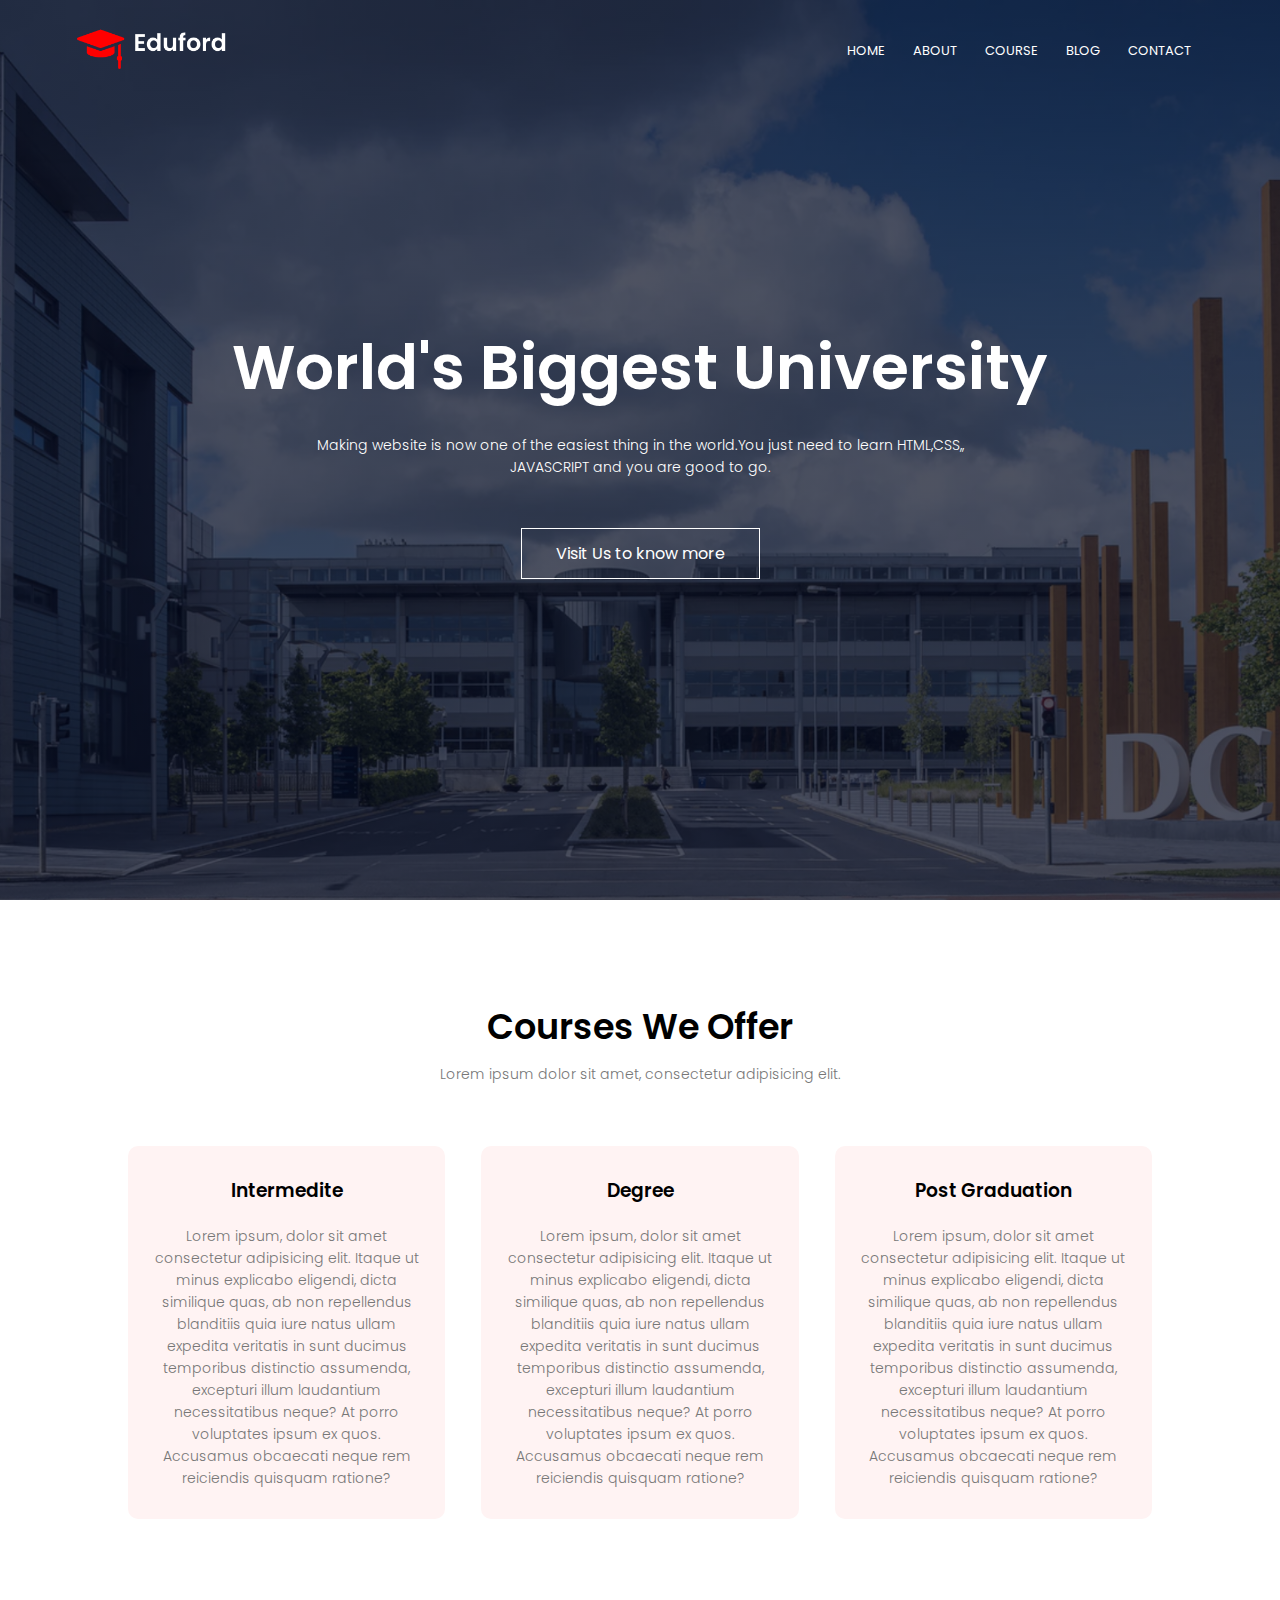
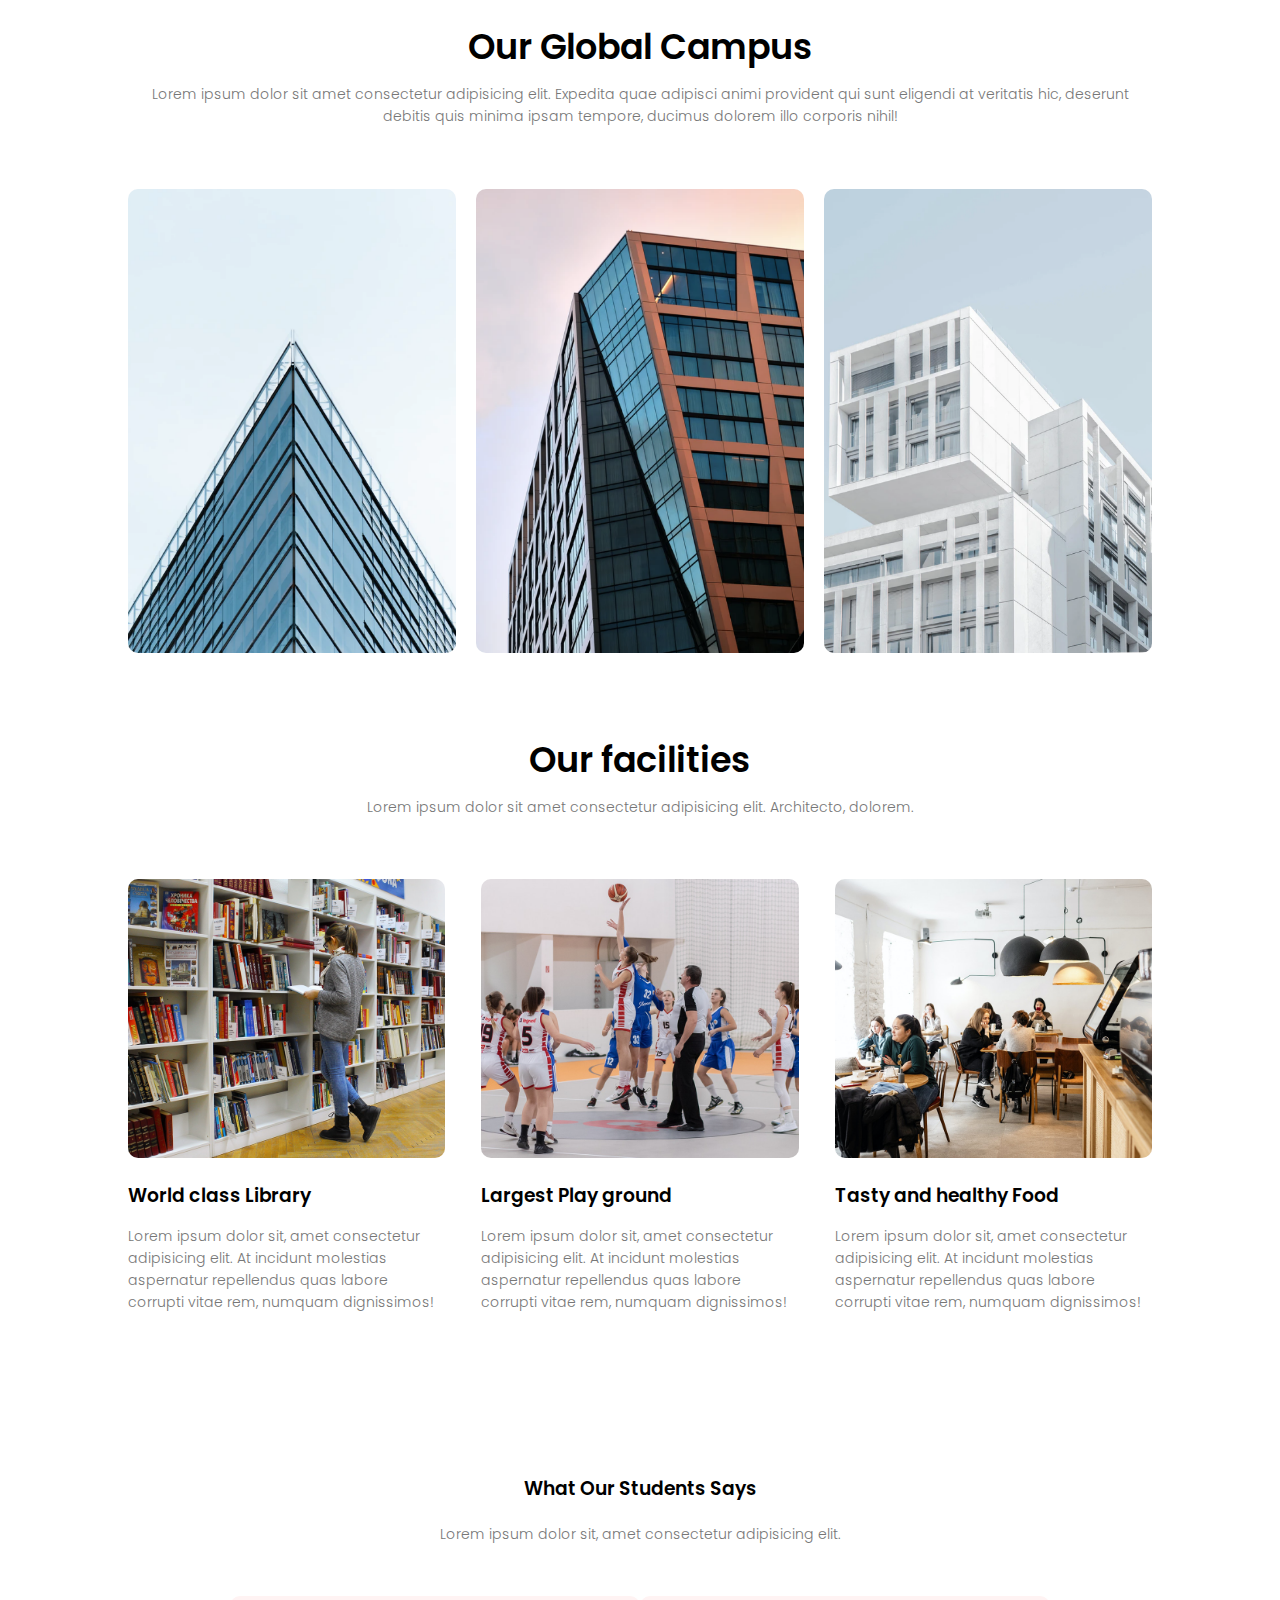
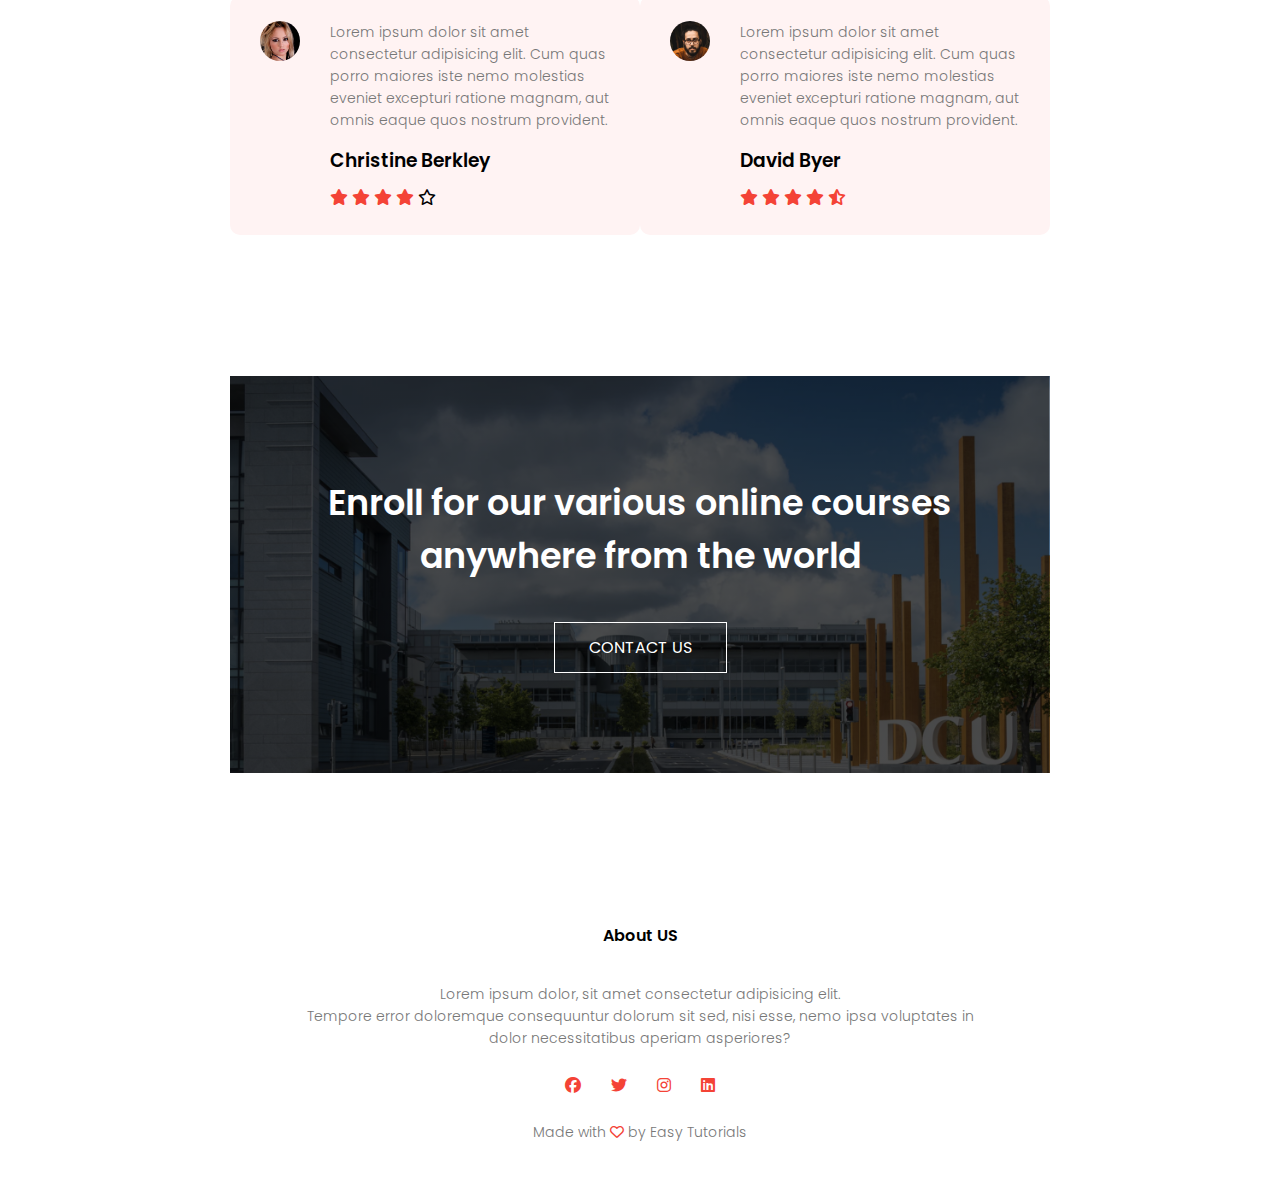
<file: Portfolio/Educational Institute Websit/style.html>
<!DOCTYPE html>
<html lang="en">

<head>
    <meta charset="UTF-8">
    <meta name="viewport" content="width=device-width, initial-scale=1.0">
    <title>University website design-Easy</title>
    <!-- custome style sheet -->
    <link rel="stylesheet" href="./style.css">

    <!-- Font Awesome icons used for menu (hamburger) and close (X) buttons -->
    <!-- Menu icon (visible on small screens) -->
    <link rel="stylesheet" href="https://cdnjs.cloudflare.com/ajax/libs/font-awesome/6.4.0/css/all.min.css">
</head>

<body>
    <section class="header">
        <nav>
            <a href=".html"><img src="./images/logo.png"></a>
            <div class="nav-links" id="navLinks">
                <i class="fa fa-times" onclick="hideMenu()"></i>
                <ul>
                    <li><a href="#">Home</a></li>
                    <li><a href="#">About</a></li>
                    <li><a href="#">Course</a></li>
                    <li><a href="#">Blog</a></li>
                    <li><a href="#">Contact</a></li>
                </ul>
            </div>
            <i class="fa fa-bars" onclick="showMenu()"></i>
        </nav>

        <div class="text-box">
            <h1>World's Biggest University</h1>
            <p>Making website is now one of the easiest thing in the world.You just need to learn
                HTML,CSS,,<br>JAVASCRIPT and you are good to go.</p>
            <a href="" class="btn">Visit Us to know more</a>
        </div>
    </section>


    <!-- courses -->
    <section class="course">
        <h1>Courses We Offer</h1>
        <p>Lorem ipsum dolor sit amet, consectetur adipisicing elit.</p>
        <div class="row">
            <div class="course-col">
                <h3>Intermedite</h3>
                <p>Lorem ipsum, dolor sit amet consectetur adipisicing elit. Itaque ut minus explicabo eligendi, dicta
                    similique quas, ab non repellendus blanditiis quia iure natus ullam expedita veritatis in sunt
                    ducimus temporibus distinctio assumenda, excepturi illum laudantium necessitatibus neque? At porro
                    voluptates ipsum ex quos. Accusamus obcaecati neque rem reiciendis quisquam ratione?</p>
            </div>

            <div class="course-col">
                <h3>Degree</h3>
                <p>Lorem ipsum, dolor sit amet consectetur adipisicing elit. Itaque ut minus explicabo eligendi, dicta
                    similique quas, ab non repellendus blanditiis quia iure natus ullam expedita veritatis in sunt
                    ducimus temporibus distinctio assumenda, excepturi illum laudantium necessitatibus neque? At porro
                    voluptates ipsum ex quos. Accusamus obcaecati neque rem reiciendis quisquam ratione?</p>
            </div>

            <div class="course-col">
                <h3>Post Graduation</h3>
                <p>Lorem ipsum, dolor sit amet consectetur adipisicing elit. Itaque ut minus explicabo eligendi, dicta
                    similique quas, ab non repellendus blanditiis quia iure natus ullam expedita veritatis in sunt
                    ducimus temporibus distinctio assumenda, excepturi illum laudantium necessitatibus neque? At porro
                    voluptates ipsum ex quos. Accusamus obcaecati neque rem reiciendis quisquam ratione?</p>
            </div>
        </div>
    </section>

    <!-- campus -->
    <section class="campus">
        <h1>Our Global Campus</h1>
        <p>Lorem ipsum dolor sit amet consectetur adipisicing elit. Expedita quae adipisci animi provident qui sunt
            eligendi at veritatis hic, deserunt debitis quis minima ipsam tempore, ducimus dolorem illo corporis nihil!
        </p>
        <div class="row">
            <div class="campus-col">
                <img src="./images/london.png">
                <div class="layer">
                    <h3>LONDON</h3>
                </div>
            </div>

            <div class="campus-col">
                <img src="./images/newyork.png">
                <div class="layer">
                    <h3>NEWYORK</h3>
                </div>
            </div>

            <div class="campus-col">
                <img src="./images/washington.png">
                <div class="layer">
                    <h3>WASHINGTON</h3>
                </div>
            </div>


        </div>
    </section>

    <!-- Facitlities -->

    <section class="facilities">
        <h1>Our facilities</h1>
        <p>Lorem ipsum dolor sit amet consectetur adipisicing elit. Architecto, dolorem.</p>

        <div class="row">
            <div class="facilities-col">
                <img src="././images/library.png" alt="">
                <h3>World class Library</h3>
                <p>Lorem ipsum dolor sit, amet consectetur adipisicing elit. At incidunt molestias aspernatur
                    repellendus quas labore corrupti vitae rem, numquam dignissimos!</p>
            </div>

            <div class="facilities-col">
                <img src="././images/basketball.png" alt="">
                <h3>Largest Play ground</h3>
                <p>Lorem ipsum dolor sit, amet consectetur adipisicing elit. At incidunt molestias aspernatur
                    repellendus quas labore corrupti vitae rem, numquam dignissimos!</p>
            </div>

            <div class="facilities-col">
                <img src="./images/cafeteria.png" alt="">
                <h3>Tasty and healthy Food</h3>
                <p>Lorem ipsum dolor sit, amet consectetur adipisicing elit. At incidunt molestias aspernatur
                    repellendus quas labore corrupti vitae rem, numquam dignissimos!</p>
            </div>
        </div>

        <!-- testimonials -->

        <section class="testimonials">
            <h3>What Our Students Says</h3>
            <p>Lorem ipsum dolor sit, amet consectetur adipisicing elit.</p>

            <div class="row">

                <div class="testimonials-col">
                    <img src="./images/user1.jpg" alt="">
                    <div>
                        <p>
                            Lorem ipsum dolor sit amet consectetur adipisicing elit. Cum quas porro maiores iste nemo molestias eveniet excepturi ratione magnam, aut omnis eaque quos nostrum provident.
                        </p>
                        <h3>Christine Berkley</h3>
                        <i class="fa fa-star"></i>
                        <i class="fa fa-star"></i>
                        <i class="fa fa-star"></i>
                        <i class="fa fa-star"></i>
                        <i class="fa-regular fa-star"></i>
                    </div>
                </div>

                <div class="testimonials-col">
                    <img src="./images/user2.jpg" alt="">
                    <div>
                        <p>
                            Lorem ipsum dolor sit amet consectetur adipisicing elit. Cum quas porro maiores iste nemo molestias eveniet excepturi ratione magnam, aut omnis eaque quos nostrum provident.
                        </p>
                        <h3>David Byer</h3>
                        <i class="fa fa-star"></i>
                        <i class="fa fa-star"></i>
                        <i class="fa fa-star"></i>
                        <i class="fa fa-star"></i>
                        <i class="fa  fa-star-half-stroke"></i>
                    </div>
                </div>

            </div>
        </section>

        <!-- Call to action -->
         <section class="cta">
            <h1>Enroll for our various online courses <br> anywhere from the world</h1>
            <a href="" class="btn">CONTACT US</a>
         </section>

         <!-- Footer -->
          <section class="footer">
            <h4>About US</h4>
            <p>Lorem ipsum dolor, sit amet consectetur adipisicing elit. <br>Tempore error doloremque consequuntur dolorum sit sed, nisi esse, nemo ipsa voluptates in<br> dolor necessitatibus aperiam asperiores?</p>
            
            <div class="icons">
                <i class="fab fa-facebook"></i>
                <i class="fab fa-twitter"></i>
                <i class="fab fa-instagram"></i>
                <i class="fab fa-linkedin"></i>
            </div>

            <p>
                Made with <i class="far fa-heart"></i> by  Easy Tutorials
            </p>

          </section>

    </section>














    <!-- javascript for toggle menu -->
    <script>
        var navLinks = document.getElementById("navLinks");
        function showMenu() {
            navLinks.style.right = "0";
        }
        function hideMenu() {
            navLinks.style.right = "-200px";
        }
    </script>

</body>

</html>
</file>
<file: Portfolio/Educational Institute Websit/style.css>
@import url('https://fonts.googleapis.com/css2?family=Poppins:ital,wght@0,100;0,200;0,300;0,400;0,500;0,600;0,700;0,800;0,900;1,100;1,200;1,300;1,400;1,500;1,600;1,700;1,800;1,900&display=swap');

* {
    margin: 0;
    padding: 0;
    font-family: "poppins";
}

.header {
    background-image: linear-gradient(rgba(4, 9, 30, 0.7), rgba(4, 9, 30, 0.7)), url(./images/banner.png);
    background-size: cover;
    min-height: 100vh;
    width: 100%;
    background-position: center;
    position: relative;
}

nav {
    display: flex;
    padding: 2% 6%;
    justify-content: space-between;
    align-items: center;
}

nav img {
    width: 150px;
}

.nav-links {
    flex: 1;
    text-align: right;
}

.nav-links ul li {
    list-style-type: none;
    display: inline-block;
    padding: 8px 12px;
    position: relative;

}

.nav-links ul li a {
    text-decoration: none;
    color: white;
    text-transform: uppercase;
    font-size: 13px;
}

.nav-links ul li::after {
    content: "";
    width: 0%;
    height: 2px;
    background-color: #f44336;
    display: block;
    margin: auto;
    transition: 0.5s;
}

.nav-links ul li:hover::after {
    width: 100%;

}

.text-box {
    color: white;
    width: 90%;
    position: absolute;
    top: 50%;
    left: 50%;
    transform: translate(-50%, -50%);
    text-align: center;
}

.text-box h1 {
    font-size: 62px;

}

.text-box p {
    margin: 10px 0 40px;
    font-size: 14px;
    color: white;

}

.btn {
    background-color: transparent;
    display: inline-block;
    color: white;
    text-decoration: none;
    padding: 12px 34px;
    cursor: pointer;
    position: relative;
    border: solid white 1px;
    transition: 1s ease;

}

.btn:hover {
    background-color: #f44336;
    border: 1px solid #f44336;

}

nav .fa {
    display: none;
}

@media(max-width:700px) {
    .text-box h1 {
        font-size: 20px;
    }

    .nav-links ul li {
        display: block;
    }

    .nav-links {
        position: absolute;
        background: #f44336;
        height: 100vh;
        width: 200px;
        top: 0;
        right: -200px;
        text-align: left;
        z-index: 2;
        transition: 1s;
    }

    nav .fa {
        display: block;
        color: #fff;
        font-size: 22px;
        cursor: pointer;
        margin: 10px;
    }

    nav-links ul {
        padding: 30px;
    }


}

/* course */

.course {
    width: 80%;
    margin: auto;
    text-align: center;
    padding-top: 100px;
}

h1 {
    font-size: 35px;
    font-weight: 600;

}

p {
    color: #777;
    font-size: 14px;
    font-weight: 300;
    line-height: 22px;
    padding: 10px;

}

.row {
    margin-top: 5%;
    display: flex;
    justify-content: space-between;


}

.course-col {
    flex-basis: 31%;
    background: #fff3f3;
    border-radius: 10px;
    margin-bottom: 5%;
    padding: 20px 12px;
    box-sizing: border-box;
    transition: 0.1s;
}

h3 {
    text-align: center;
    margin: 10px 0;
    font-weight: 600;
}

.course-col:hover {
    box-shadow: 0 0 20px 0px rgba(0, 0, 0, 0.2);

}

@media (max-width:700px) {
    .row {
        flex-direction: column;
    }
}

/* campus */

.campus {
    width: 80%;
    text-align: center;
    margin: auto;
    padding: 50px;
}

.campus-col {
    flex-basis: 32%;
    border-radius: 10px;
    position: relative;
    margin-bottom: 30px;
    overflow: hidden;

}

.campus-col img {
    width: 100%;
    display: block;

}

.layer {
    background: transparent;
    transition: 0.5s;
    height: 100%;
    width: 100%;
    position: absolute;
    top: 0;
    left: 0;
}

.layer:hover {
    background: rgba(226, 0, 0, 0.7);

}

.layer h3 {
    width: 100%;
    font-weight: 500;
    color: white;
    font-size: 26px;
    bottom: 0;
    left: 50%;
    transform: translate(-50%);
    position: absolute;
    transition: 0.5s;

}

.layer:hover h3 {
    bottom: 49%;
    opacity: 1;
}

.layer h3 {
    width: 100%;
    font-weight: 500;
    color: #fff;
    font-size: 26px;
    bottom: 0;
    left: 50%;
    transform: translateX(-50%);
    position: absolute;
    opacity: 0;
    transition: 0.5s;
}

.layer:hover h3 {
    bottom: 49%;
    opacity: 1;

}

/* facilities */

.facilities {
    width: 80%;
    margin: auto;
    text-align: center;

}

.facilities-col {
    flex-basis: 31%;
    border-radius: 10%;
    margin-bottom: 5%;
    text-align: left;
}

.facilities-col img {
    width: 100%;
    border-radius: 10px;
}

.facilities-col p {
    padding: 0;

}

.facilities-col h3 {
    margin: 16px 0 15px 0;
    text-align: left;
}

/* testimonials */

.testimonials {
    width: 80%;
    margin: auto;
    padding-top: 100px;
    text-align: center;
}

.testimonials-col {
    flex-basis: 44%;
    border-radius: 10px;
    margin-bottom: 5%;
    text-align: left;
    background: #fff3f3;
    padding: 25px;
    cursor: pointer;
    display: flex;
}

.testimonials-col img {
    height: 40px;
    margin-left: 5px;
    margin-right: 30px;
    border-radius: 50%;
}

.testimonials-col p {
    padding: 0;

}

.testimonials-col h3 {
    margin-top: 15px;
    text-align: left;
}

.testimonials-col .fa {
    color: #f44336;
}

@media(max-width:700px) {
    .testimonials-col img {
        margin-left: 0px;
        margin-right: 15px;

    }
}

/* call to action  */

.cta {
    margin: 100px auto;
    width: 80%;
    background-image: linear-gradient(rgba(0, 0, 0, 0.7), rgba(0, 0, 0, 0.7)), url(./images/banner.png);
    background-size: cover;
    background-position: center;
    border-radius: center;
    text-align: center;
    padding: 100px 0;
}

.cta h1{
    color:#fff;
    margin-bottom:40px;
    padding:0;
}

@media (max-width:700px){
    .cta h1{
        font-size:24px;
    }
}

/* footer */

.footer{
    width:100%;
    text-align: center;
    padding: 30px 0;

}

.footer h4{
    margin-bottom: 25px;
    margin-top:20px ;
    font-weight:600 ;
}

.icons .fab{
    color: #f44336;
    margin:0 13px;
    cursor:pointer;
    padding:18px 0;
}

.fa-heart{
    color:#f44336
}
</file>
